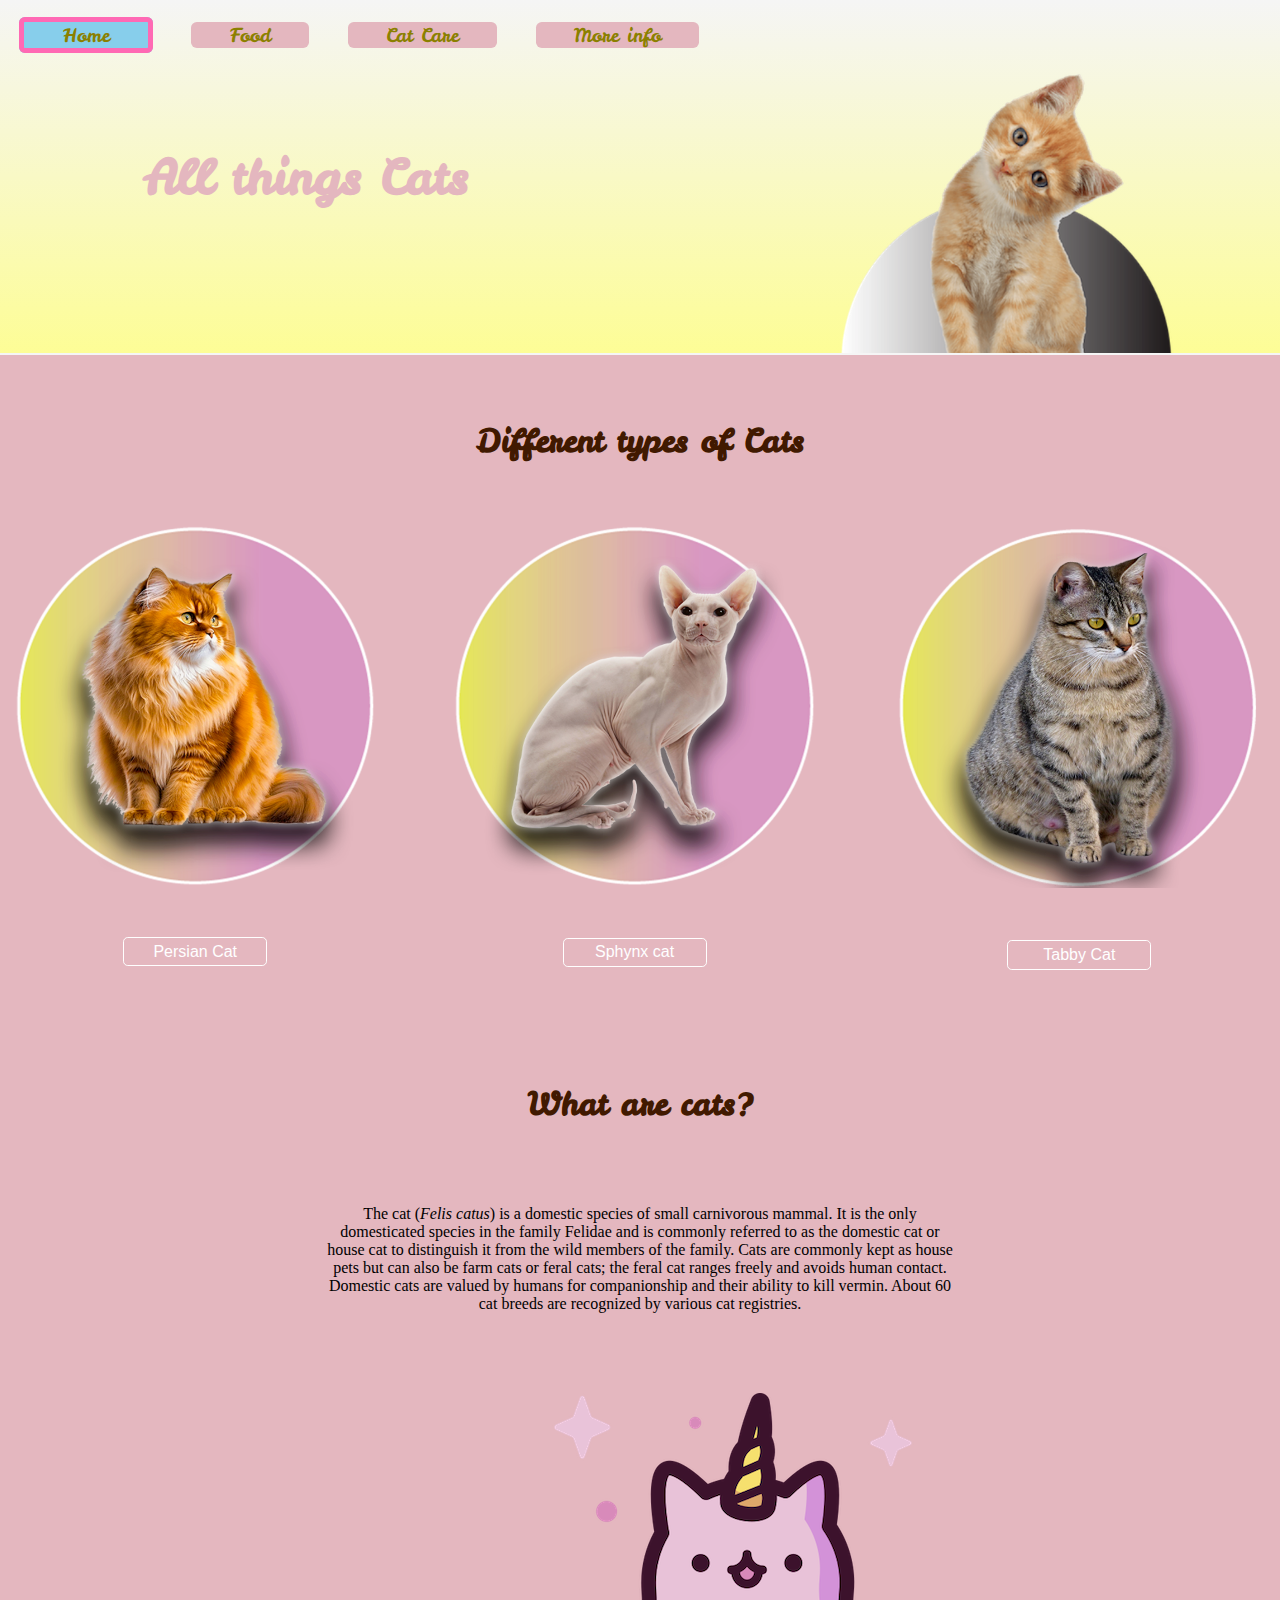
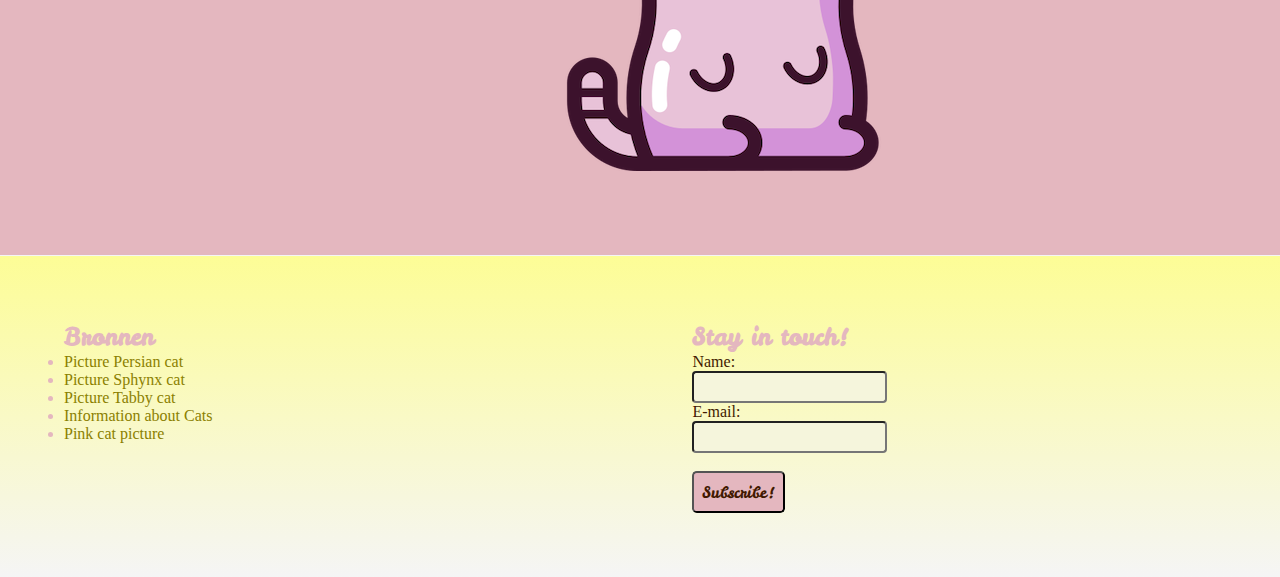
<file: index.html>
<!DOCTYPE html>
<html lang="en">
  <head>
    <meta charset="UTF-8">
    <meta name="viewport" content="width=device-width, initial-scale=1.0">
    <title>All things Cats</title>
    <link rel="stylesheet" href="styles/style.css">
  </head>

  <body>
    <header> 
      <h1>All things Cats</h1>
      <img src="images/homepagecat.png" alt="Picture of a orange cat">
    
      <nav>
        <ul>
          <li><a class= "activepage" href= "index.html">Home</a></li>
          <li><a href= "food.html">Food</a></li>
          <li><a href= "catcare.html">Cat Care</a></li>        
          <li><a href= "moreinfo.html">More info</a></li>
        </ul>
      </nav> 
    </header>

    <main class="home">
      <section>
        <h2>Different types of Cats</h2>      

        <ul>
          <li>
            <figure>
              <a href="moreinfo.html#persiancat">
                <img src="images/persianbutton.png" alt="Picture of a Persian Cat">
              </a>
              <figcaption>Persian Cat</figcaption>
            </figure>   
          </li>

          <li>
            <figure>
              <a href="moreinfo.html#sphynxcat">
                <img src="images/sphynxbutton.png" alt="Picture of a Sphynx Cat">
              </a>
              <figcaption>Sphynx cat</figcaption>
            </figure>
          </li>  

          <li>
            <figure>  
              <a href="moreinfo.html#tabbycat">
                <img src="images/tabbybutton.png" alt="Picture of a Tabby Cat">
              </a>
              <figcaption>Tabby Cat</figcaption>
            </figure>
          </li>
        </ul>
      </section>

      <section>
        <h2>What are cats?</h2>
        <p class="whatarecats"> The cat (<em>Felis catus</em>) is a domestic species of small carnivorous mammal. It is the only domesticated species in the family Felidae and is commonly referred to as the domestic cat or house cat to distinguish it from the wild members of the family. Cats are commonly kept as house pets but can also be farm cats or feral cats; the feral cat ranges freely and avoids human contact. Domestic cats are valued by humans for companionship and their ability to kill vermin. About 60 cat breeds are recognized by various cat registries.
        </p>
        <img src="images/funnyicon.png" alt="Funny pink cat rotating">
      </section>
    </main>

    <footer>
      <section>
        <h2> Bronnen </h2>
        <ul>
         <li><a href="https://www.google.com/url?sa=i&url=https%3A%2F%2Fwww.vecteezy.com%2Fpng%2F24597677-cute-persian-cat-png-generative-ai&psig=AOvVaw2IzPDYzbkx4M05BXjzO00m&ust=1695677015771000&source=images&cd=vfe&opi=89978449&ved=0CBAQjRxqFwoTCPjqluOLxoEDFQAAAAAdAAAAABAE"> Picture Persian cat </a></li>
         <li><a href="https://www.google.com/url?sa=i&url=https%3A%2F%2Fwww.pngall.com%2Fsphynx-cat-png%2F&psig=AOvVaw2ZSf-7QwDfe4lFcat1eQSD&ust=1695676888958000&source=images&cd=vfe&opi=89978449&ved=0CBAQjRxqFwoTCKiEifGLxoEDFQAAAAAdAAAAABAE"> Picture Sphynx cat </a></li>
         <li><a href="https://www.google.com/url?sa=i&url=https%3A%2F%2Ffreepng.pictures%2Fdownload%2Fcat-3%2F&psig=AOvVaw28k7t4ruJYuOZL6uYmaHnL&ust=1695677064541000&source=images&cd=vfe&opi=89978449&ved=0CBAQjRxqFwoTCODJv7qXxIEDFQAAAAAdAAAAABBm"> Picture Tabby cat </a></li>
         <li><a href="https://en.wikipedia.org/wiki/Cat"> Information about Cats </a></li>
         <li><a href="https://cdn-icons-png.flaticon.com/512/3468/3468377.png"> Pink cat picture </a></li>
        </ul>
      </section>

      <section>
        <h2>Stay in touch!</h2>
        <form>
          <label for="name">Name:</label><br>
          <input type="text"><br>
          <label for="email">E-mail:</label><br>
          <input type="text"><br><br>
          <button type="submit" value="submit">Subscribe!</button>
        </form>
      </section>
    </footer>

  </body>
</html>
</file>
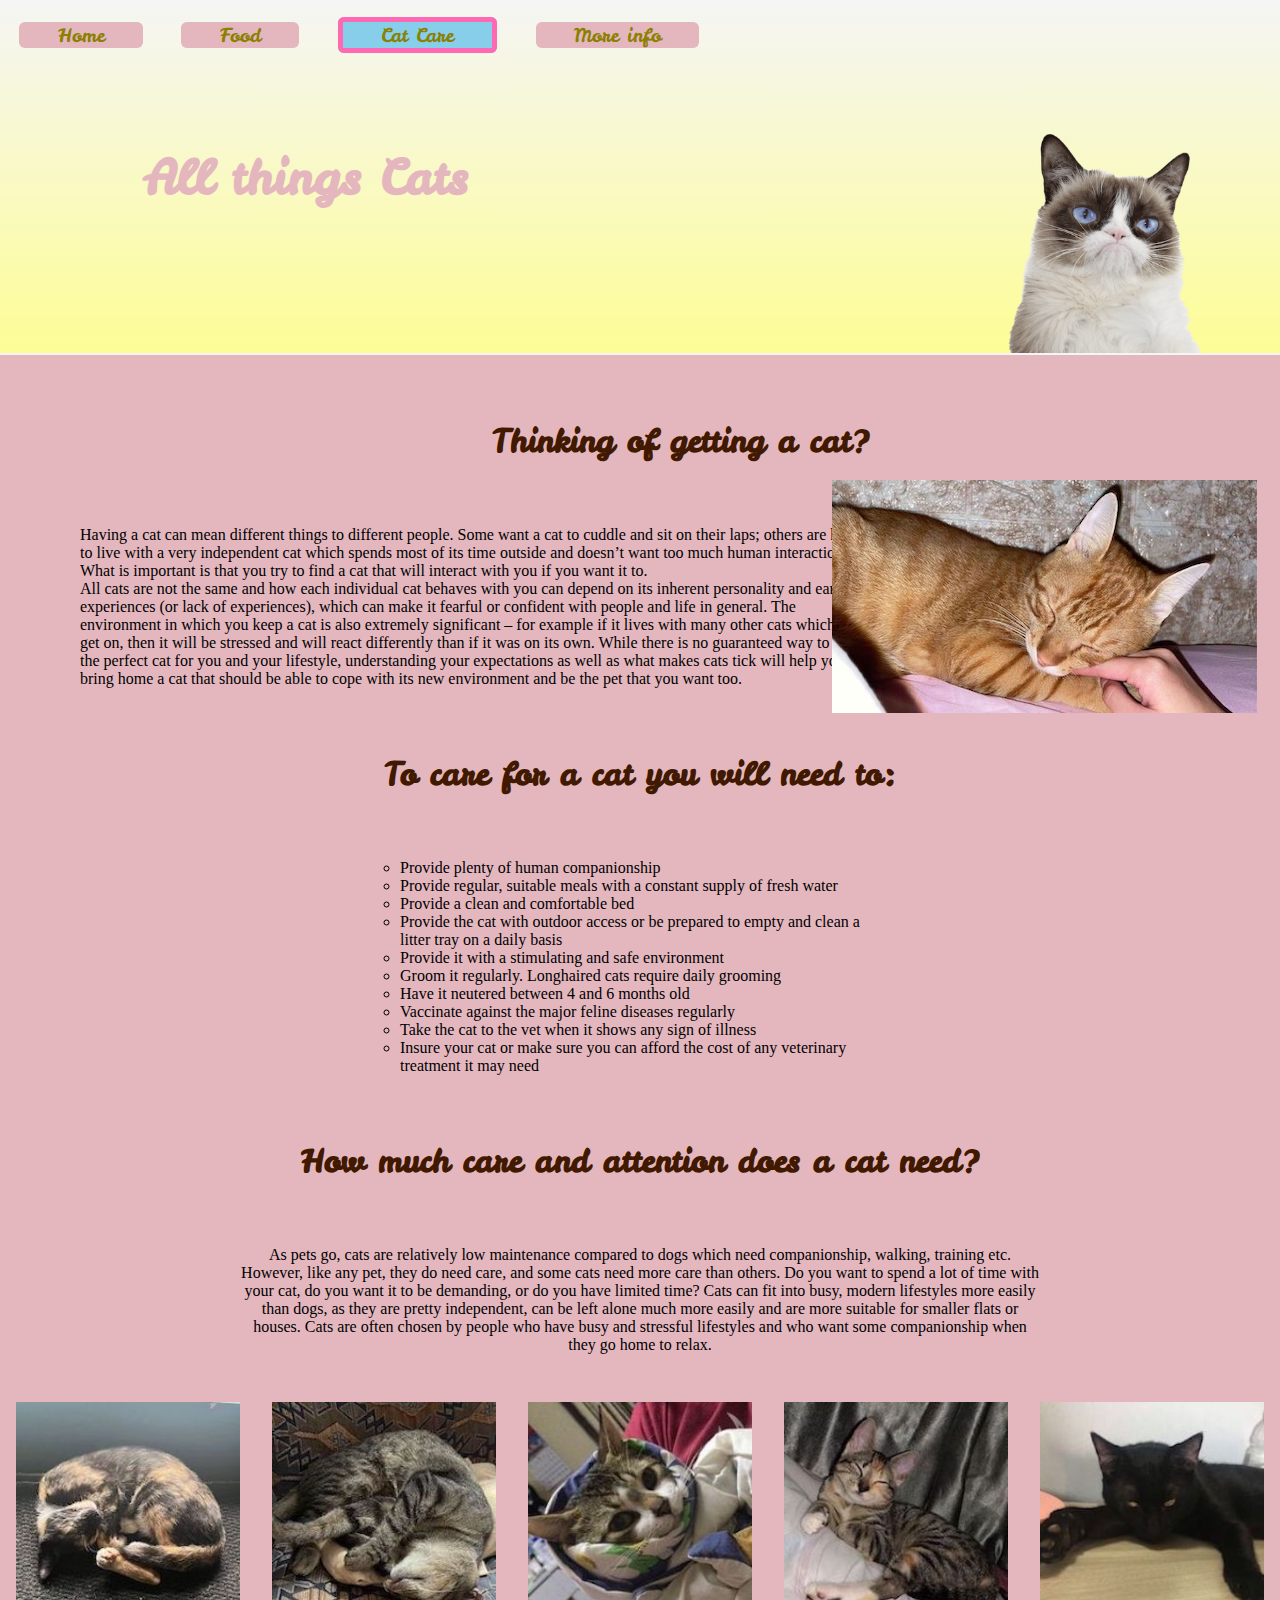
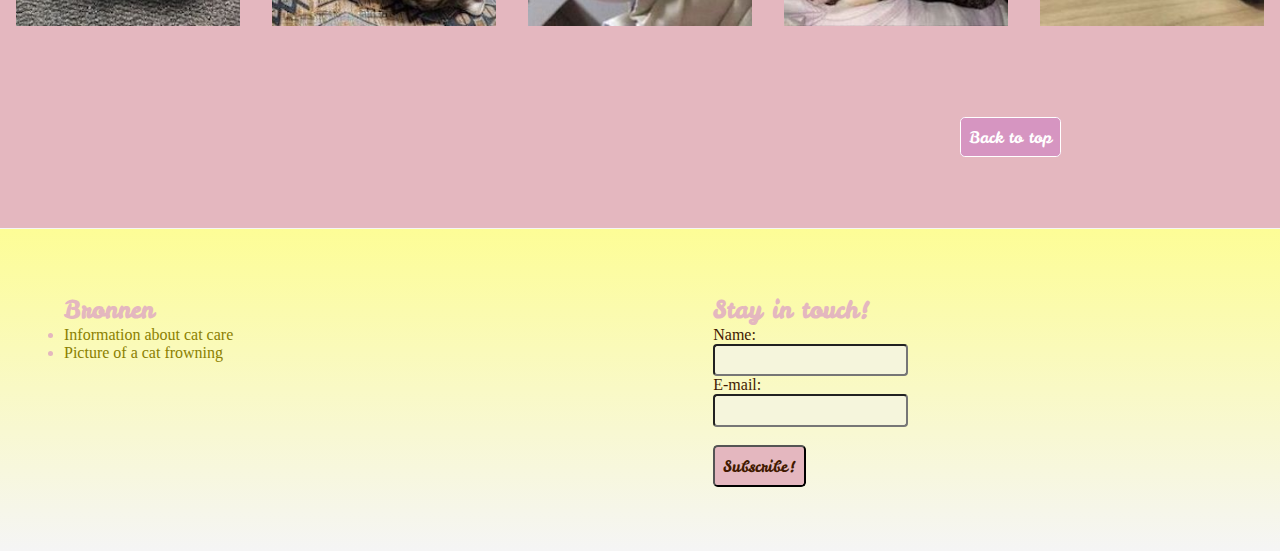
<file: catcare.html>
<!DOCTYPE html>
<html lang="en">
  <head>
    <meta charset="UTF-8">
    <meta name="viewport" content="width=device-width, initial-scale=1.0">
    <title>Cat care</title>
    <link rel="stylesheet" href="styles/style.css">
  </head>

  <body>
    <header>
      <h1 id="catcare">All things Cats</h1>
      <img src="images/headercat.png" alt="Picture of a cat frowning">

      <nav>
        <ul>
          <li> <a href= "index.html">Home</a> </li>
          <li> <a href= "food.html">Food</a> </li>
          <li> <a class= "activepage" href= "catcare.html"> Cat Care</a> </li>        
          <li> <a href= "moreinfo.html">More info</a> </li>
        </ul>
      </nav> 
    </header>

    <main class="care">
      <section>
        <h2>Thinking of getting a cat?</h2>
        
        <p>Having a cat can mean different things to different people. Some want a cat to cuddle and sit on their laps; others are happy to live with a very independent cat which spends most of its time outside and doesn’t want too much human interaction. What is important is that you try to find a cat that will interact with you if you want it to.
        </p>
        <p>All cats are not the same and how each individual cat behaves with you can depend on its inherent personality and early experiences (or lack of experiences), which can make it fearful or confident with people and life in general. The environment in which you keep a cat is also extremely significant – for example if it lives with many other cats which do not get on, then it will be stressed and will react differently than if it was on its own. While there is no guaranteed way to choose the perfect cat for you and your lifestyle, understanding your expectations as well as what makes cats tick will help you to bring home a cat that should be able to cope with its new environment and be the pet that you want too.
        </p>
        <img class="orangecat" src="images/mycat.jpg" alt="a picture of an orange cat">
      </section>
      
      <section>
        <h2>To care for a cat you will need to:</h2>
        <ul>
          <li>Provide plenty of human companionship</li>
          <li>Provide regular, suitable meals with a constant supply of fresh water</li>
          <li>Provide a clean and comfortable bed</li>
          <li>Provide the cat with outdoor access or be prepared to empty and clean a litter tray on a daily basis</li>
          <li>Provide it with a stimulating and safe environment</li>
          <li>Groom it regularly. Longhaired cats require daily grooming</li>
          <li>Have it neutered between 4 and 6 months old</li>
          <li>Vaccinate against the major feline diseases regularly</li>
          <li>Take the cat to the vet when it shows any sign of illness</li>
          <li>Insure your cat or make sure you can afford the cost of any veterinary treatment it may need</li>
        </ul>
      </section>

      <section>
        <h2>How much care and attention does a cat need?</h2>
        <p>As pets go, cats are relatively low maintenance compared to dogs which need companionship, walking, training etc. However, like any pet, they do need care, and some cats need more care than others. Do you want to spend a lot of time with your cat, do you want it to be demanding, or do you have limited time? Cats can fit into busy, modern lifestyles more easily than dogs, as they are pretty independent, can be left alone much more easily and are more suitable for smaller flats or houses. Cats are often chosen by people who have busy and stressful lifestyles and who want some companionship when they go home to relax.
        </p>
          
        <ul>
          <li><img src="images/mycat4.jpeg" alt="a cat sleeping in a curly position"></li>
          <li><img src="images/mycat3.jpeg" alt="a cat sleeping in a curly position"></li>
          <li><img src="images/mycat2.jpeg" alt="a picture of a cat in a blanket"></li>
          <li><img src="images/mycat5.jpeg" alt="a picture of a cat sleeping"></li>
          <li><img src="images/mycat6.jpeg" alt="a picture of a black cat"></li>
        </ul>
      </section>

      <a href="#catcare">Back to top</a>
    </main>

    <footer>
      <section>
        <h2> Bronnen </h2>
        <ul>
         <li><a href="https://icatcare.org/advice/thinking-of-getting-a-cat/#:~:text=To%20care%20for%20a%20cat%20you%20will%20need%20to%3A&text=Provide%20the%20cat%20with%20outdoor,Longhaired%20cats%20require%20daily%20grooming">Information about cat care </a></li>
         <li><a href="https://www.google.com/url?sa=i&url=https%3A%2F%2Fwww.stickpng.com%2Fimg%2Fmemes%2Fgrumpy-cat%2Fgrumpy-cat-blue-eyes&psig=AOvVaw0OtUhMiY6k9m-6S6IGmWdl&ust=1695831388927000&source=images&cd=vfe&opi=89978449&ved=0CBAQjRxqFwoTCMDh-KzWyIEDFQAAAAAdAAAAABAF"> Picture of a cat frowning </a></li>
        </ul>
      </section>

      <section>
        <h2>Stay in touch!</h2>
        <form>
          <label for="name">Name:</label><br>
          <input type="text"><br>
          <label for="email">E-mail:</label><br>
          <input type="text"><br><br>
          <button type="submit" value="submit">Subscribe!</button>
        </form>
      </section>
    </footer>

  </body>
</html>
</file>
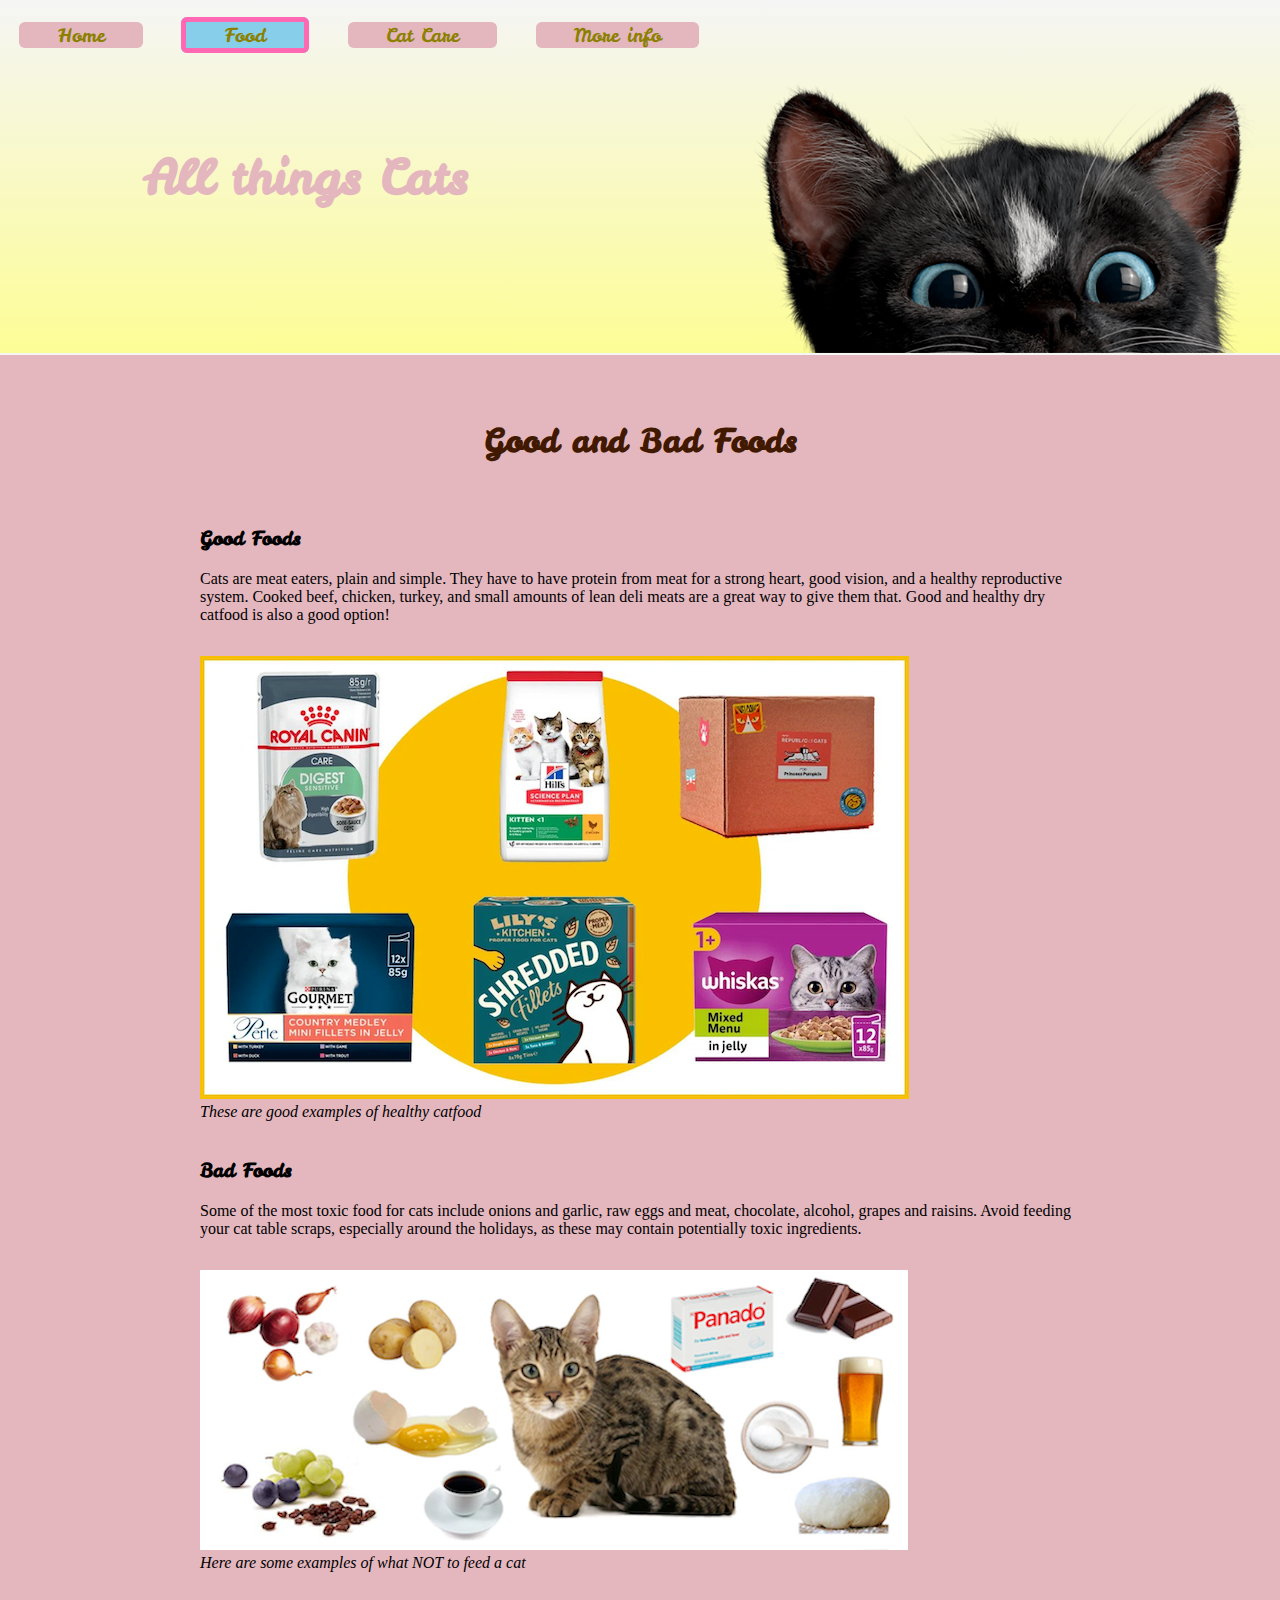
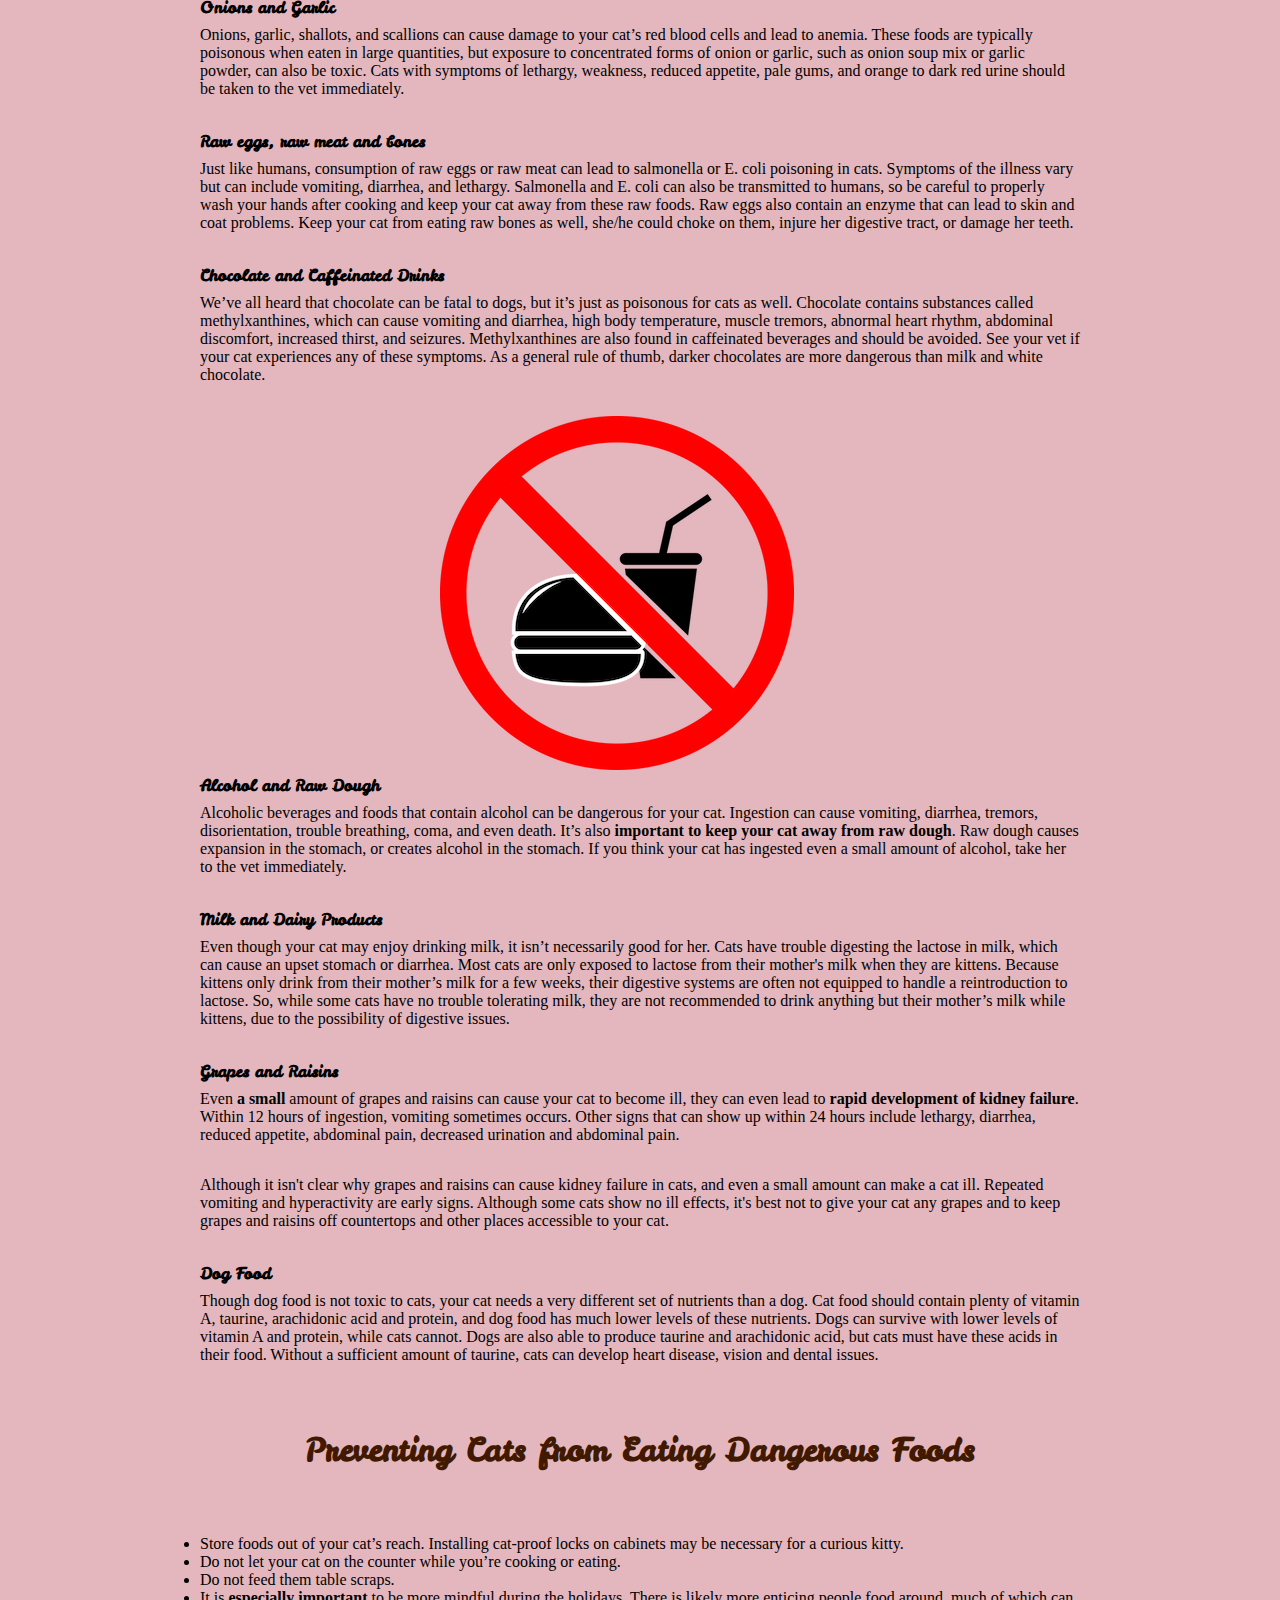
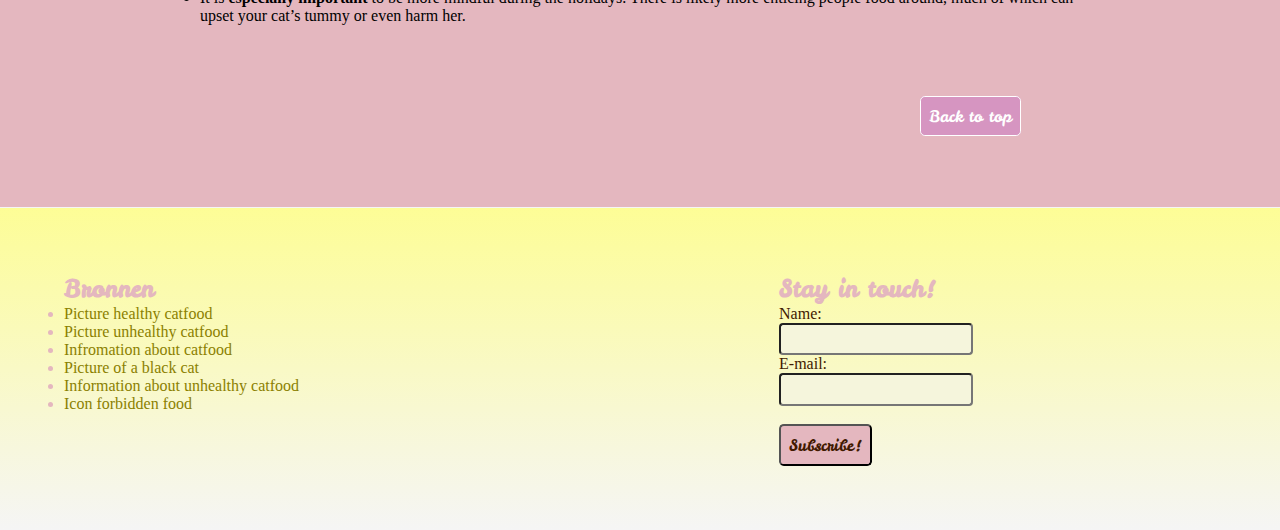
<file: food.html>
<!DOCTYPE html>
<html lang="en">
  <head>
    <meta charset="UTF-8">
    <meta name="viewport" content="width=device-width, initial-scale=1.0">
    <title>Catfood</title>
    <link rel="stylesheet" href="styles/style.css">
  </head>

  <body>
    <header> 
      <h1 id="foods">All things Cats</h1>
      <img src="images/curiouscat.png" alt="Picture of a cat peeking">
      
      <nav>
        <ul>
          <li><a href= "index.html">Home</a></li>
          <li><a class= "activepage" href= "food.html">Food</a></li>
          <li><a href= "catcare.html">Cat Care</a></li>        
          <li><a href= "moreinfo.html">More info</a></li>
        </ul>
      </nav> 
    </header>

    <main class="goodbadfoods">
      <section>
        <h2> Good and Bad Foods </h2>
        <h3> Good Foods </h3>
        <p>Cats are meat eaters, plain and simple. They have to have protein from meat for a strong heart, good vision, and a healthy reproductive system. Cooked beef, chicken, turkey, and small amounts of lean deli meats are a great way to give them that. Good and healthy dry catfood is also a good option!
        </p>

        <figure>
          <img src="images/healthycatfood.png" alt="Picture of healthy catfood">
          <figcaption><em>These are good examples of healthy catfood</em></figcaption>
        </figure>
      </section>
      
      <section>
        <h3> Bad Foods </h3>
        <p>Some of the most toxic food for cats include onions and garlic, raw eggs and meat, chocolate, alcohol, grapes and raisins. Avoid feeding your cat table scraps, especially around the holidays, as these may contain potentially toxic ingredients.
        </p>
        
        <figure>
          <img src="images/toxiccatfoods.png" alt="Picture of unhealthy catfood">
          <figcaption><em> Here are some examples of what NOT to feed a cat </em></figcaption>
        </figure>
        
        <h4>Onions and Garlic</h4>
        <p>Onions, garlic, shallots, and scallions can cause damage to your cat’s red blood cells and lead to anemia. These foods are typically poisonous when eaten in large quantities, but exposure to concentrated forms of onion or garlic, such as onion soup mix or garlic powder, can also be toxic. Cats with symptoms of lethargy, weakness, reduced appetite, pale gums, and orange to dark red urine should be taken to the vet immediately.
        </p>
        <h4>Raw eggs, raw meat and bones</h4>
        <p>Just like humans, consumption of raw eggs or raw meat can lead to salmonella or E. coli poisoning in cats. Symptoms of the illness vary but can include vomiting, diarrhea, and lethargy. Salmonella and E. coli can also be transmitted to humans, so be careful to properly wash your hands after cooking and keep your cat away from these raw foods. Raw eggs also contain an enzyme that can lead to skin and coat problems. Keep your cat from eating raw bones as well, she/he could choke on them, injure her digestive tract, or damage her teeth.
        </p>
        <h4>Chocolate and Caffeinated Drinks</h4>
        <p>We’ve all heard that chocolate can be fatal to dogs, but it’s just as poisonous for cats as well. Chocolate contains substances called methylxanthines, which can cause vomiting and diarrhea, high body temperature, muscle tremors, abnormal heart rhythm, abdominal discomfort, increased thirst, and seizures. Methylxanthines are also found in caffeinated beverages and should be avoided. See your vet if your cat experiences any of these symptoms. As a general rule of thumb, darker chocolates are more dangerous than milk and white chocolate.
        </p>
        <img class="forbidden" src="images/stopfoodicon.png" alt="Picture of forbidden food icon">
        <h4>Alcohol and Raw Dough</h4>
        <p>Alcoholic beverages and foods that contain alcohol can be dangerous for your cat. Ingestion can cause vomiting, diarrhea, tremors, disorientation, trouble breathing, coma, and even death. It’s also <strong>important to keep your cat away from raw dough</strong>. Raw dough causes expansion in the stomach, or creates alcohol in the stomach. If you think your cat has ingested even a small amount of alcohol, take her to the vet immediately.
        </p>
        <h4>Milk and Dairy Products</h4>
        <p>Even though your cat may enjoy drinking milk, it isn’t necessarily good for her. Cats have trouble digesting the lactose in milk, which can cause an upset stomach or diarrhea. Most cats are only exposed to lactose from their mother's milk when they are kittens. Because kittens only drink from their mother’s milk for a few weeks, their digestive systems are often not equipped to handle a reintroduction to lactose. So, while some cats have no trouble tolerating milk, they are not recommended to drink anything but their mother’s milk while kittens, due to the possibility of digestive issues.
        </p>
        <h4>Grapes and Raisins</h4>
        <p>Even <strong>a small</strong> amount of grapes and raisins can cause your cat to become ill, they can even lead to <strong>rapid development of kidney failure</strong>. Within 12 hours of ingestion, vomiting sometimes occurs. Other signs that can show up within 24 hours include lethargy, diarrhea, reduced appetite, abdominal pain, decreased urination and abdominal pain.
        </p>
        <p>Although it isn't clear why grapes and raisins can cause kidney failure in cats, and even a small amount can make a cat ill. Repeated vomiting and hyperactivity are early signs. Although some cats show no ill effects, it's best not to give your cat any grapes and to keep grapes and raisins off countertops and other places accessible to your cat.
        </p>
        <h4>Dog Food</h4>
        <p>Though dog food is not toxic to cats, your cat needs a very different set of nutrients than a dog. Cat food should contain plenty of vitamin A, taurine, arachidonic acid and protein, and dog food has much lower levels of these nutrients. Dogs can survive with lower levels of vitamin A and protein, while cats cannot. Dogs are also able to produce taurine and arachidonic acid, but cats must have these acids in their food. Without a sufficient amount of taurine, cats can develop heart disease, vision and dental issues.
        </p>
      </section>    
      
      <section>
        <h2>Preventing Cats from Eating Dangerous Foods</h2>
        <ul>
          <li>Store foods out of your cat’s reach. Installing cat-proof locks on cabinets may be necessary for a curious kitty.</li>
          <li>Do not let your cat on the counter while you’re cooking or eating.</li>
          <li>Do not feed them table scraps.</li>
          <li>It is <strong>especially important</strong> to be more mindful during the holidays. There is likely more enticing people food around, much of which can upset your cat’s tummy or even harm her.</li>         
        </ul>
      </section>

      <a href="#foods"> Back to top </a>
    </main>

    <footer>
     <section>
       <h2> Bronnen </h2>
       <ul>
         <li><a href="https://www.google.com/url?sa=i&url=https%3A%2F%2Fwww.telegraph.co.uk%2Fpets%2Fnews-features%2Fbest-cat-food%2F&psig=AOvVaw1zist0ZJNcqa6wC69jJgTU&ust=1695817744576000&source=images&cd=vfe&opi=89978449&ved=0CBAQjRxqFwoTCLDA-MOjyIEDFQAAAAAdAAAAABAE"> Picture healthy catfood </a></li>
         <li><a href="https://zuki.co.za/cdn/shop/articles/toxiccatfoods.png?v=1530882141"> Picture unhealthy catfood </a></li>
         <li><a href="https://www.telegraph.co.uk/pets/news-features/best-cat-food/">Infromation about catfood</a></li>
         <li><a href="https://www.google.com/url?sa=i&url=https%3A%2F%2Ffelini.rocks%2F&psig=AOvVaw1rHefJiUDO9UMV2bN8ZiiL&ust=1695831991394000&source=images&cd=vfe&opi=89978449&ved=0CBAQjRxqFwoTCMiZq8zYyIEDFQAAAAAdAAAAABAU">Picture of a black cat</a></li>
         <li><a href="https://www.hillspet.com/cat-care/nutrition-feeding/toxic-foods-for-cats?lightboxfired=true#">Information about unhealthy catfood</a></li>
         <li><a href="https://static.vecteezy.com/system/resources/previews/023/527/507/original/no-food-allowed-sign-symbol-icon-prohibition-sign-red-circle-transparent-background-free-png.png">Icon forbidden food</a></li>
       </ul>
     </Section>

     <section>
      <h2>Stay in touch!</h2>
      <form>
        <label for="name">Name:</label><br>
        <input type="text"><br>
        <label for="email">E-mail:</label><br>
        <input type="text"><br><br>
        <button type="submit" value="submit">Subscribe!</button>
      </form>
    </section>
    </footer>

  </body>
</html>
</file>
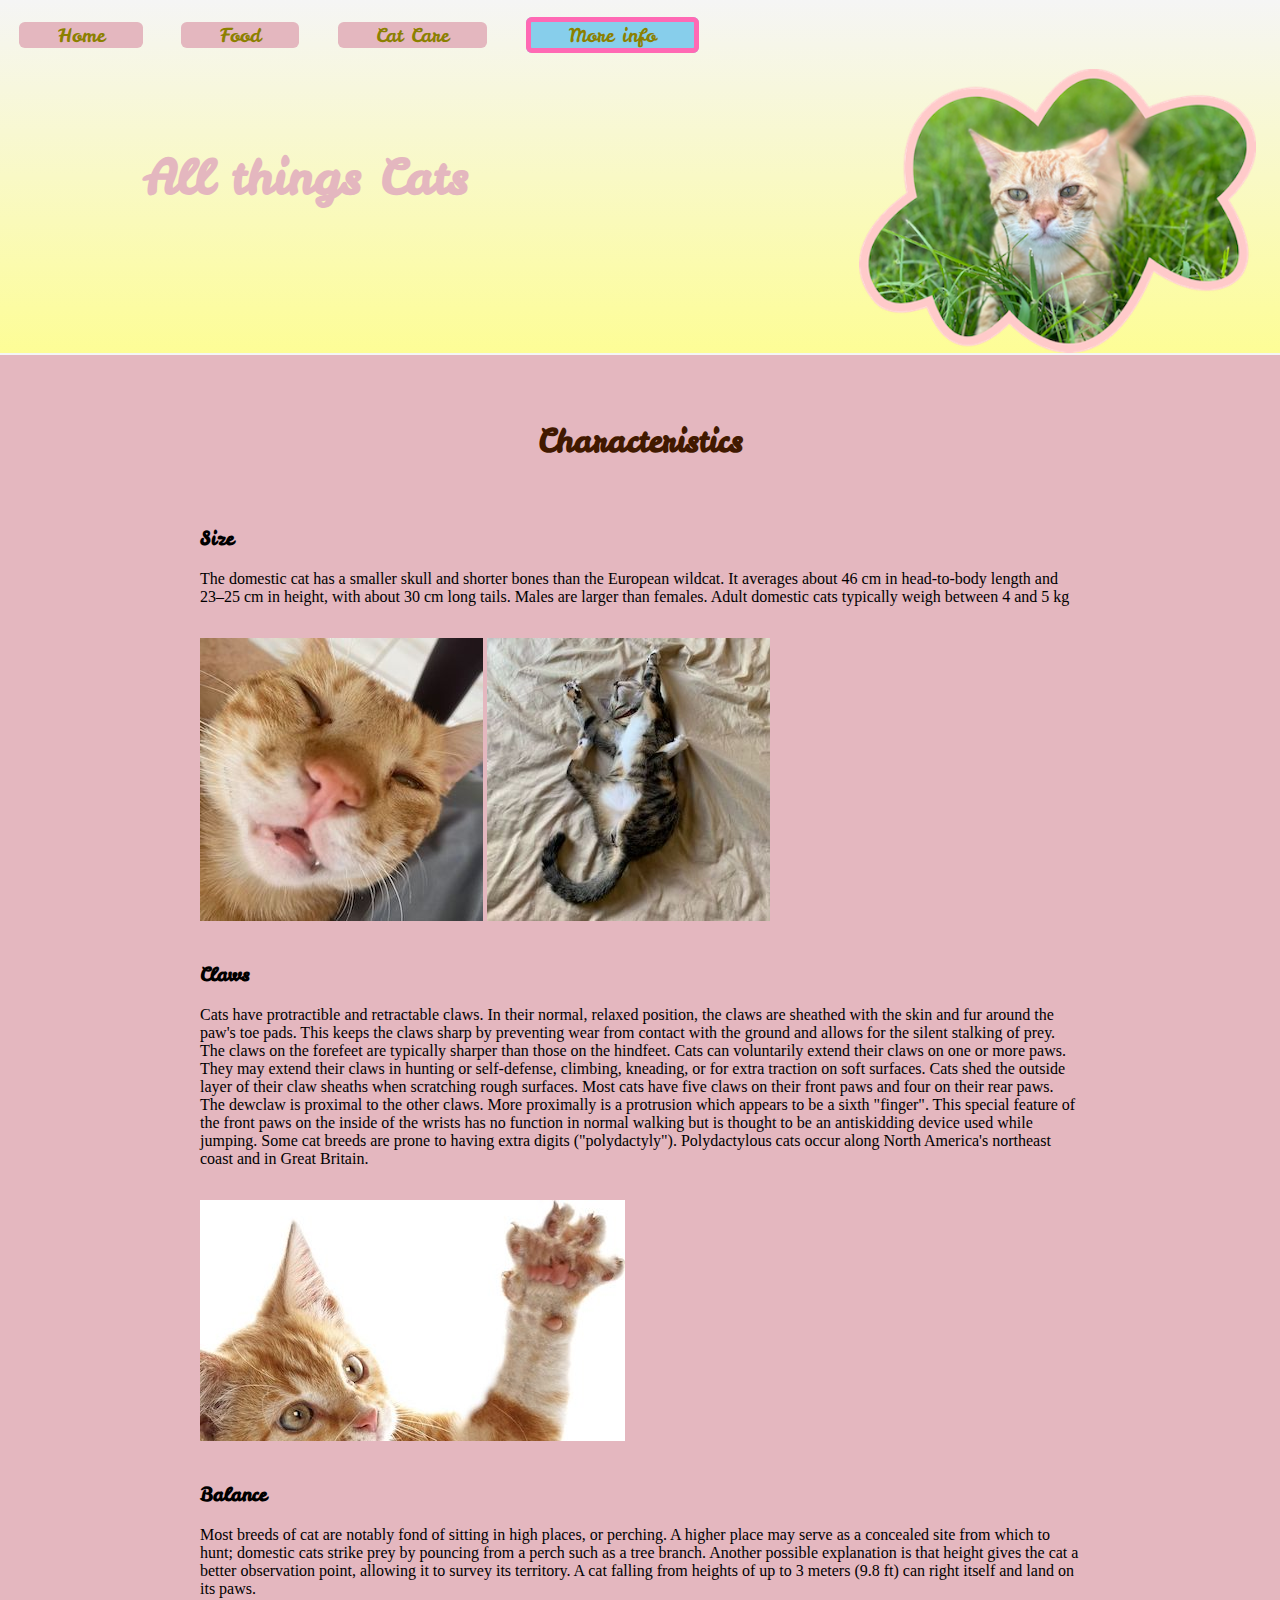
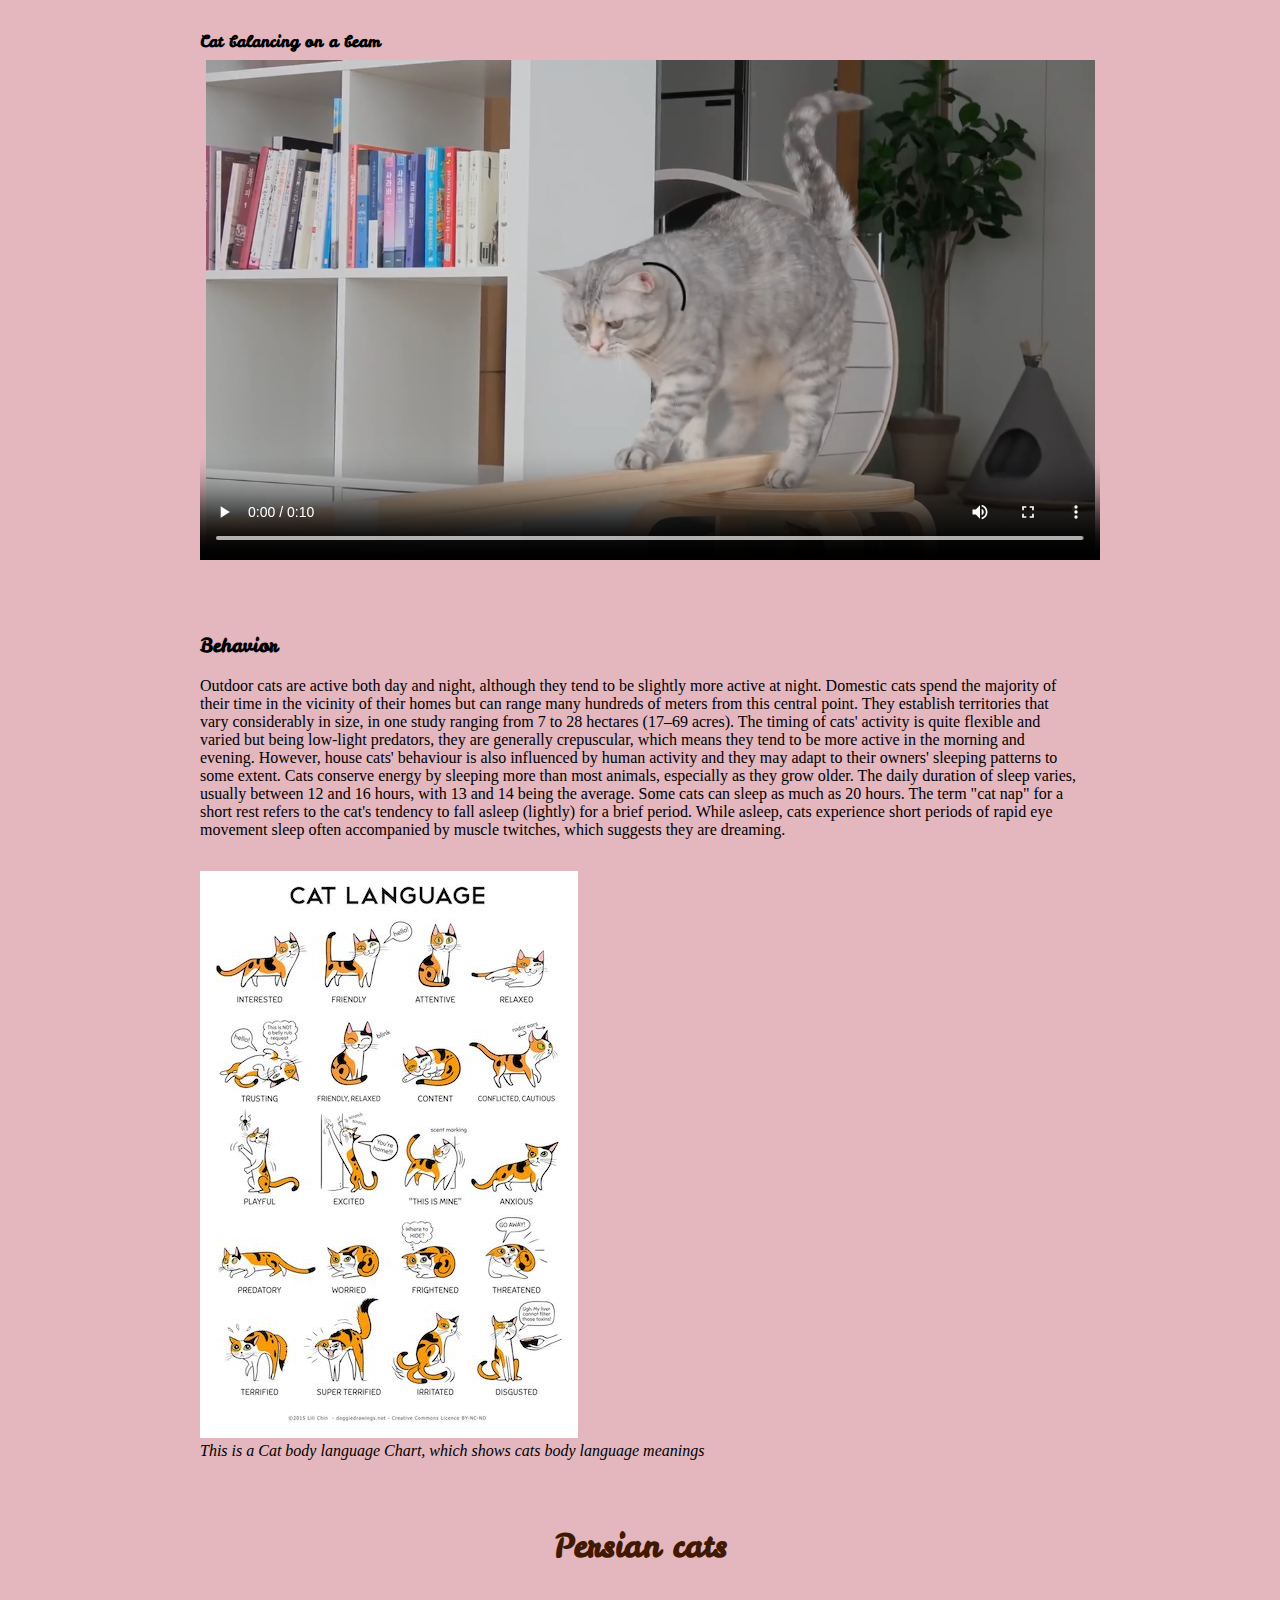
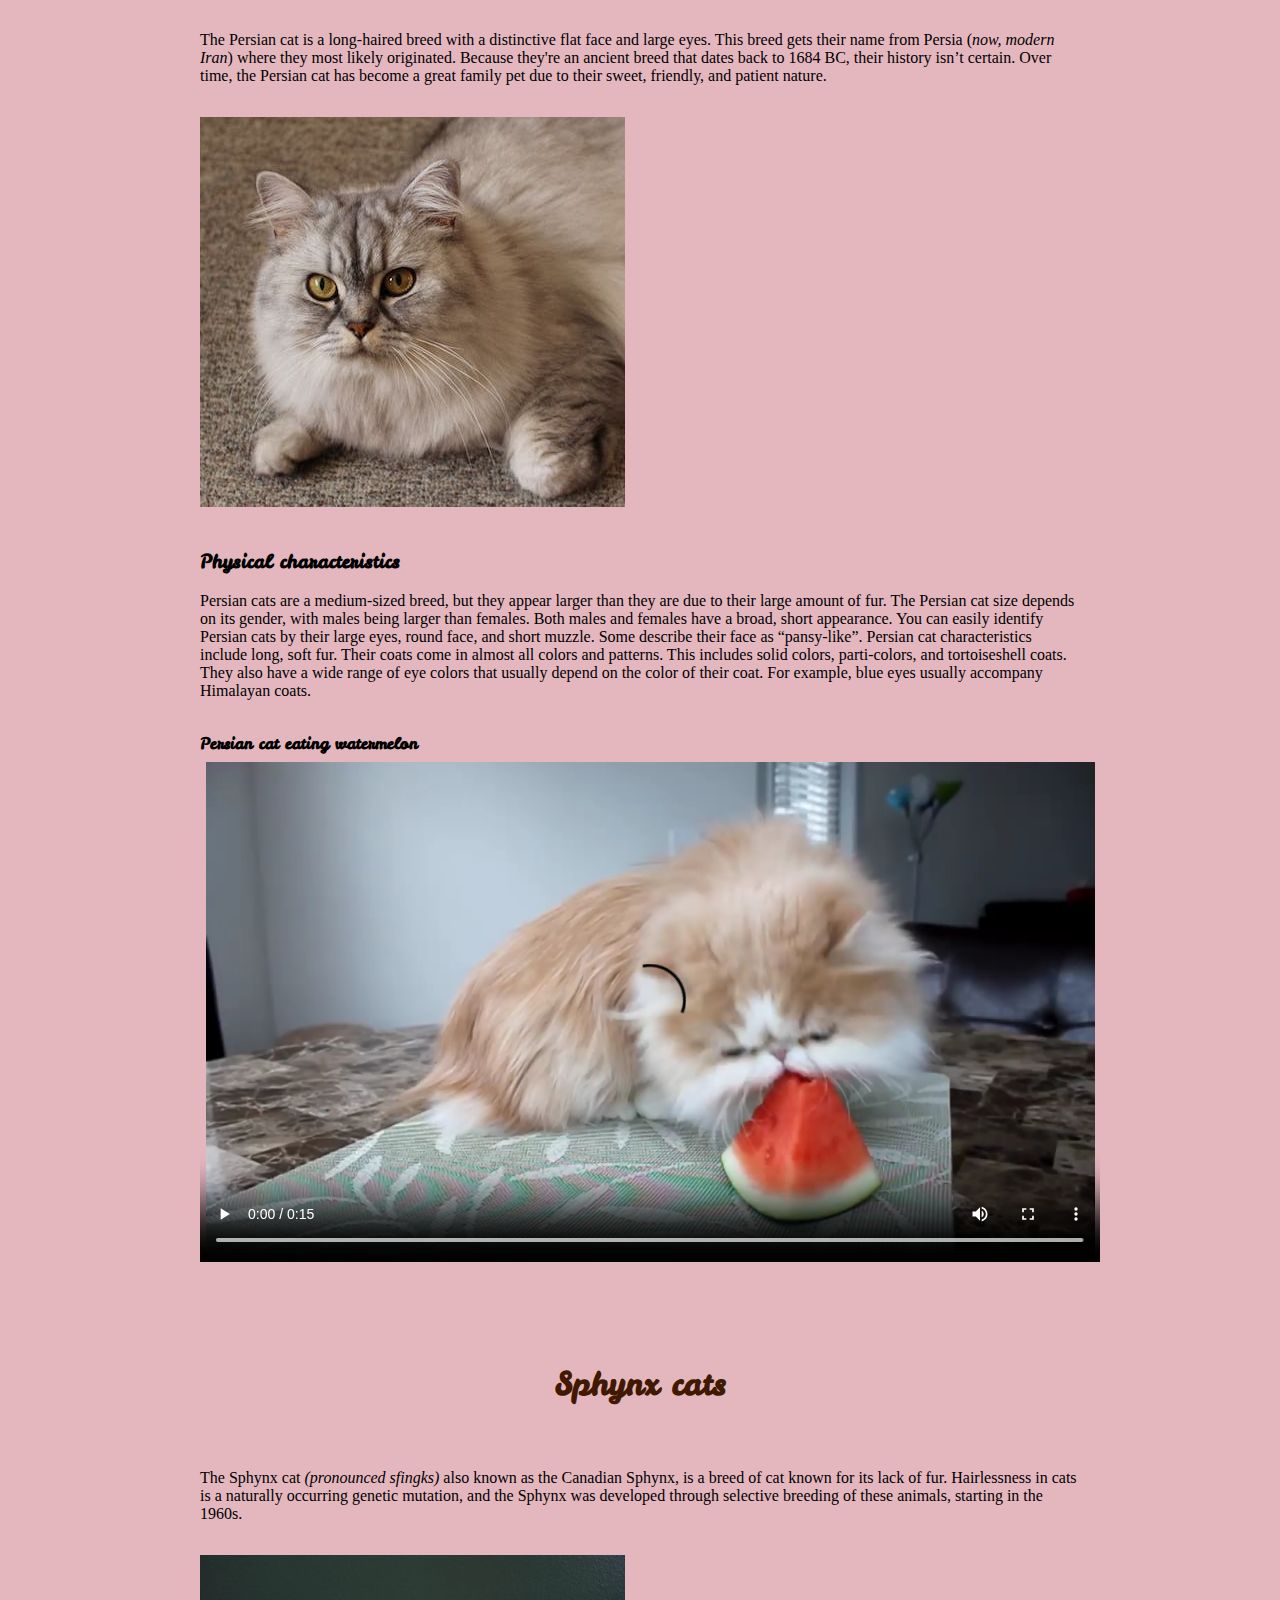
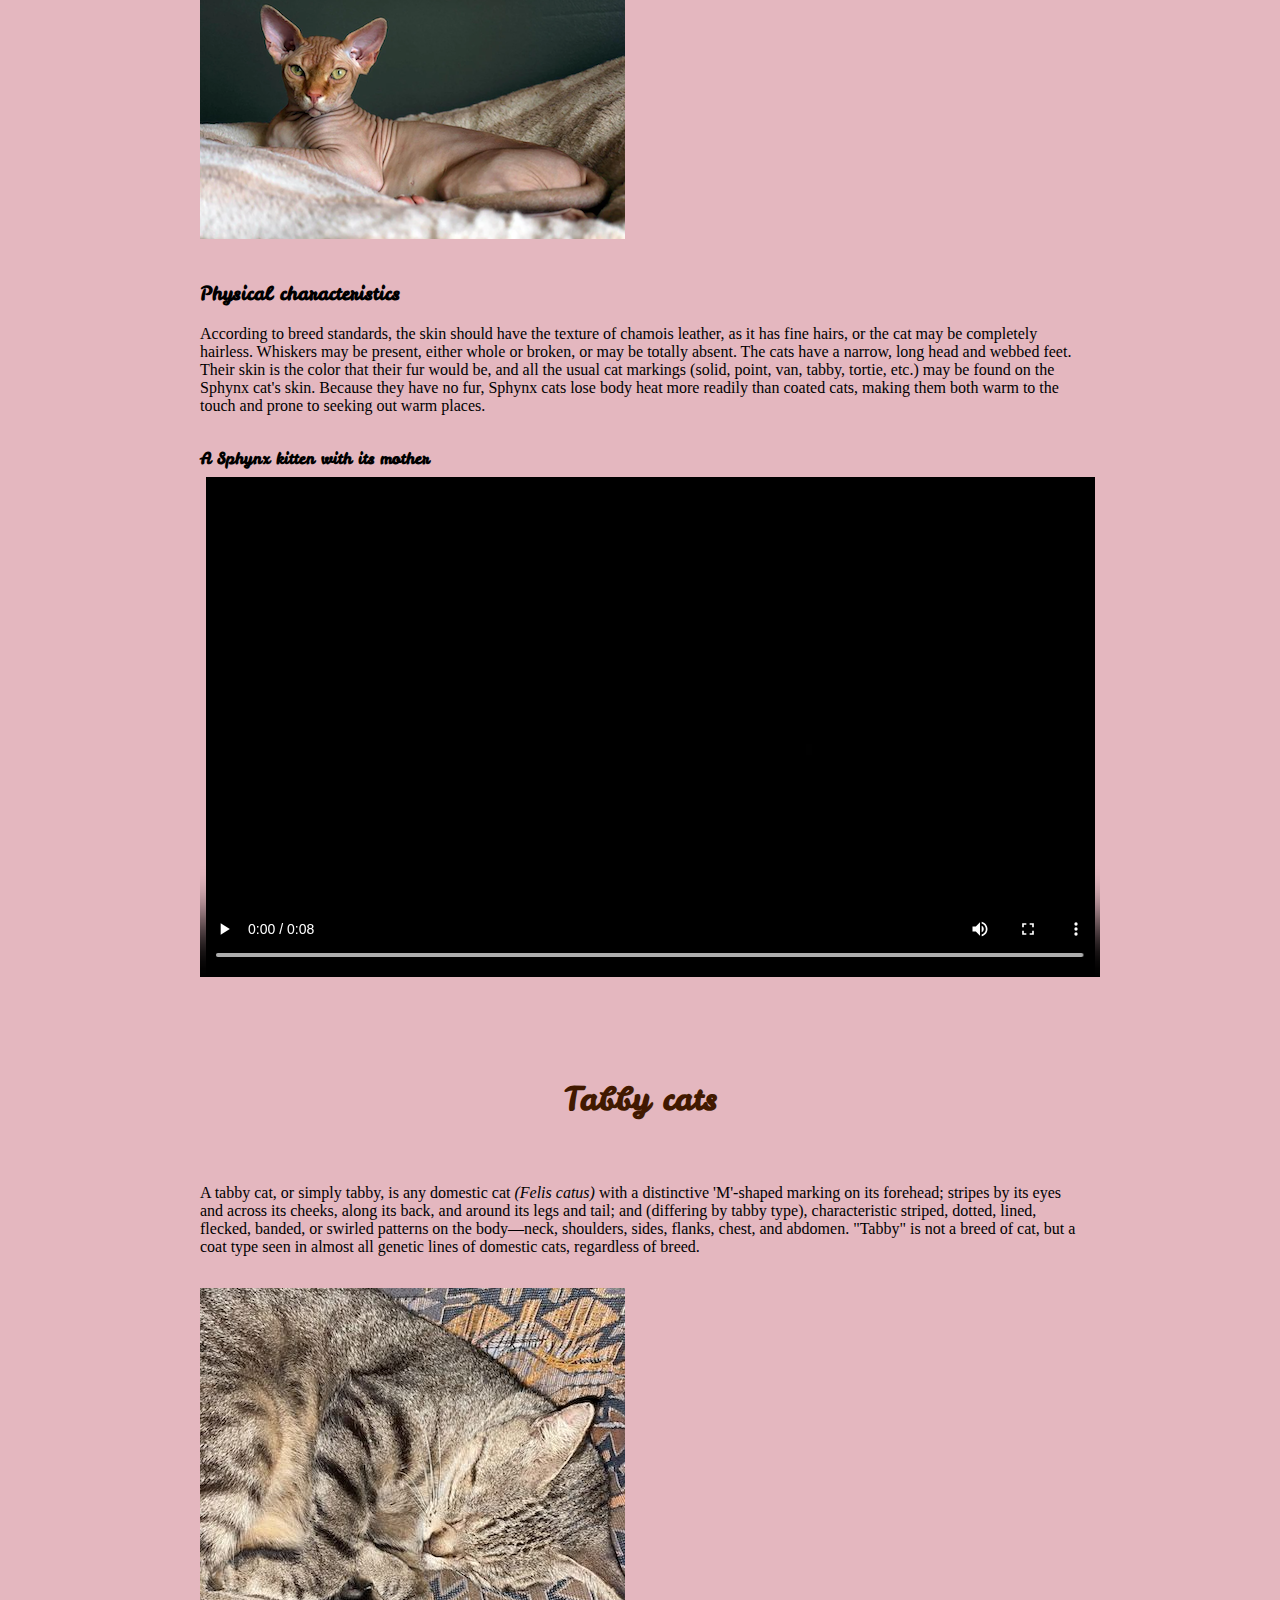
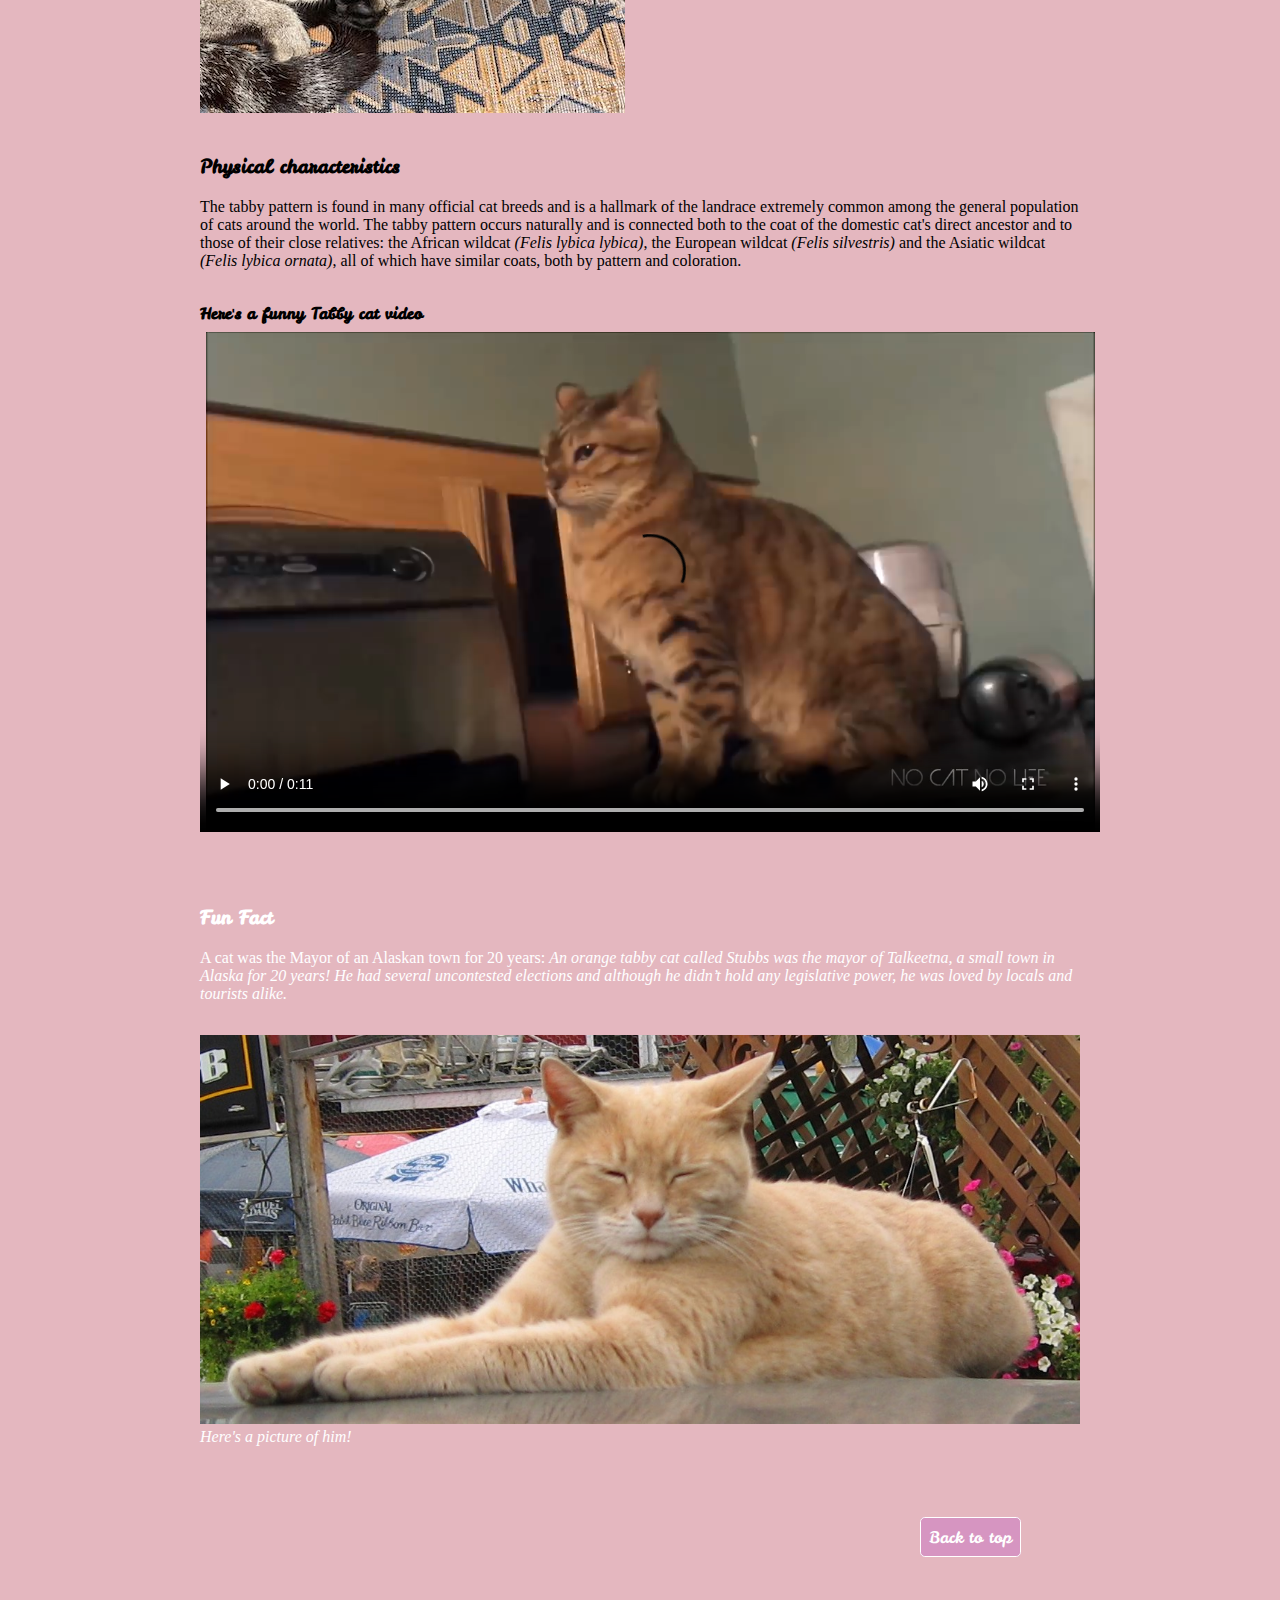
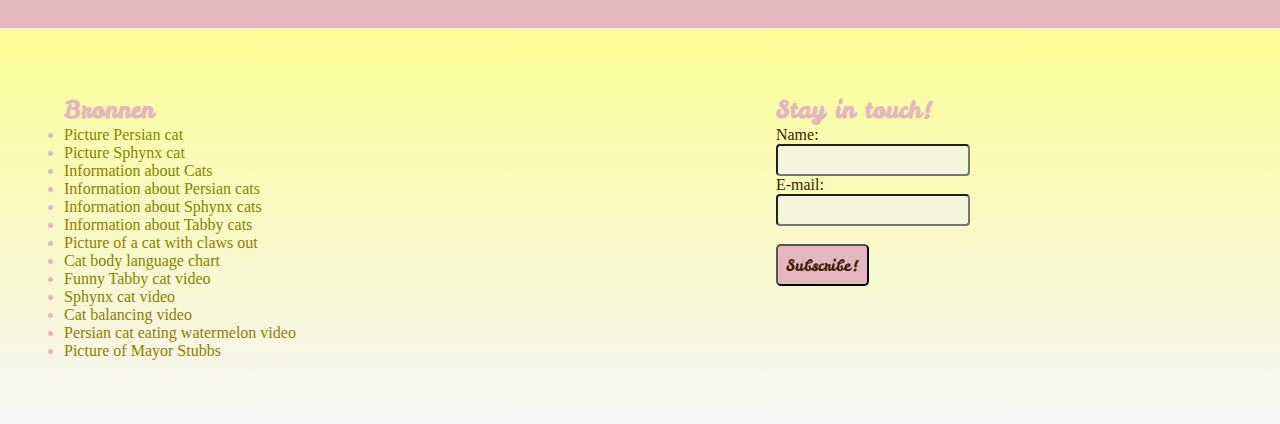
<file: moreinfo.html>
<!DOCTYPE html>
<html lang="en">
  <head>
    <meta charset="UTF-8">
    <meta name="viewport" content="width=device-width, initial-scale=1.0">
    <title>More Info</title>
    <link rel="stylesheet" href="styles/style.css">
  </head>

  <body>
    <header>
      <h1 id="info">All things Cats</h1>
      <img src="images/mycat7.png" alt="Picture of a orange cat">

      <nav>
        <ul>
          <li> <a href= "index.html">Home</a> </li>
          <li> <a href= "food.html">Food</a> </li>
          <li> <a href= "catcare.html">Cat Care</a> </li>        
          <li> <a class= "activepage" href= "moreinfo.html">More info</a> </li>
        </ul>
      </nav> 
    </header>

    <main class="moreinfo">
      <section>
        <h2>Characteristics</h2>
        <h3>Size</h3>
        <p>The domestic cat has a smaller skull and shorter bones than the European wildcat. It averages about 46 cm in head-to-body length and 23–25 cm in height, with about 30 cm long tails. Males are larger than females. Adult domestic cats typically weigh between 4 and 5 kg
        </p>
        <img src="images/mycat8.jpeg" alt="Picture of a orange cat sleeping funny">
        <img src="images/mycat9.jpeg" alt="Picture of a tabby cat laying upside down funny">
          
        <h3>Claws</h3>
        <p>Cats have protractible and retractable claws. In their normal, relaxed position, the claws are sheathed with the skin and fur around the paw's toe pads. This keeps the claws sharp by preventing wear from contact with the ground and allows for the silent stalking of prey. The claws on the forefeet are typically sharper than those on the hindfeet. Cats can voluntarily extend their claws on one or more paws. They may extend their claws in hunting or self-defense, climbing, kneading, or for extra traction on soft surfaces. Cats shed the outside layer of their claw sheaths when scratching rough surfaces. Most cats have five claws on their front paws and four on their rear paws. The dewclaw is proximal to the other claws. More proximally is a protrusion which appears to be a sixth "finger". This special feature of the front paws on the inside of the wrists has no function in normal walking but is thought to be an antiskidding device used while jumping. Some cat breeds are prone to having extra digits ("polydactyly"). Polydactylous cats occur along North America's northeast coast and in Great Britain.
        </p>
        <img src="images/cat-shows-claws.jpg" alt="Cat shows claws">
        
        <h3>Balance</h3>
        <p>Most breeds of cat are notably fond of sitting in high places, or perching. A higher place may serve as a concealed site from which to hunt; domestic cats strike prey by pouncing from a perch such as a tree branch. Another possible explanation is that height gives the cat a better observation point, allowing it to survey its territory. A cat falling from heights of up to 3 meters (9.8 ft) can right itself and land on its paws.
        </p>

        <h4>Cat balancing on a beam</h4>
        <video width="900" height="500" controls>
          <source src="videos/catbalancingvideo.mp4" type="video/mp4">
          Your browser does not support the video tag.
        </video>  
          
        <h3>Behavior</h3>
        <p>Outdoor cats are active both day and night, although they tend to be slightly more active at night. Domestic cats spend the majority of their time in the vicinity of their homes but can range many hundreds of meters from this central point. They establish territories that vary considerably in size, in one study ranging from 7 to 28 hectares (17–69 acres). The timing of cats' activity is quite flexible and varied but being low-light predators, they are generally crepuscular, which means they tend to be more active in the morning and evening. However, house cats' behaviour is also influenced by human activity and they may adapt to their owners' sleeping patterns to some extent. Cats conserve energy by sleeping more than most animals, especially as they grow older. The daily duration of sleep varies, usually between 12 and 16 hours, with 13 and 14 being the average. Some cats can sleep as much as 20 hours. The term "cat nap" for a short rest refers to the cat's tendency to fall asleep (lightly) for a brief period. While asleep, cats experience short periods of rapid eye movement sleep often accompanied by muscle twitches, which suggests they are dreaming.
        </p>
        <figure>
          <img src="images/catbodylanguage.jpg" alt="Cats body language chart">
          <figcaption><em>This is a Cat body language Chart, which shows cats body language meanings</em></figcaption>
        </figure>
      </section>   

      <section>
        <h2 id="persiancat">Persian cats</h2>
        <p>The Persian cat is a long-haired breed with a distinctive flat face and large eyes. This breed gets their name from Persia (<em>now, modern Iran</em>) where they most likely originated. Because they're an ancient breed that dates back to 1684 BC, their history isn’t certain. Over time, the Persian cat has become a great family pet due to their sweet, friendly, and patient nature.
        </p>
        <img src="images/persiancat.jpg" alt="Persian cat">

        <h3>Physical characteristics</h3>
        <p>Persian cats are a medium-sized breed, but they appear larger than they are due to their large amount of fur. The Persian cat size depends on its gender, with males being larger than females. Both males and females have a broad, short appearance. You can easily identify Persian cats by their large eyes, round face, and short muzzle. Some describe their face as “pansy-like”. Persian cat characteristics include long, soft fur. Their coats come in almost all colors and patterns. This includes solid colors, parti-colors, and tortoiseshell coats. They also have a wide range of eye colors that usually depend on the color of their coat. For example, blue eyes usually accompany Himalayan coats.
        </p>
  
        <h4>Persian cat eating watermelon</h4>
        <video width="900" height="500" controls>
          <source src="videos/persiancatvideo.mp4" type="video/mp4">
          Your browser does not support the video tag.
        </video>     
      </section>

      <section>
        <h2 id="sphynxcat">Sphynx cats</h2>
        <p>The Sphynx cat <em>(pronounced sfingks)</em> also known as the Canadian Sphynx, is a breed of cat known for its lack of fur. Hairlessness in cats is a naturally occurring genetic mutation, and the Sphynx was developed through selective breeding of these animals, starting in the 1960s.
        </p>
        <img src="images/sphynxcat.png" alt="Sphynx cat">
      
        <h3>Physical characteristics</h3>
        <p>According to breed standards, the skin should have the texture of chamois leather, as it has fine hairs, or the cat may be completely hairless. Whiskers may be present, either whole or broken, or may be totally absent. The cats have a narrow, long head and webbed feet. Their skin is the color that their fur would be, and all the usual cat markings (solid, point, van, tabby, tortie, etc.) may be found on the Sphynx cat's skin. Because they have no fur, Sphynx cats lose body heat more readily than coated cats, making them both warm to the touch and prone to seeking out warm places.
        </p>
  
        <h4>A Sphynx kitten with its mother</h4>
        <video width="900" height="500" controls>
          <source src="videos/sphynxcatvideo.mp4" type="video/mp4">
          Your browser does not support the video tag.
        </video>  
      </section>

      <section>
        <h2 id="tabbycat">Tabby cats</h2>
        <p>A tabby cat, or simply tabby, is any domestic cat <em>(Felis catus)</em> with a distinctive 'M'-shaped marking on its forehead; stripes by its eyes and across its cheeks, along its back, and around its legs and tail; and (differing by tabby type), characteristic striped, dotted, lined, flecked, banded, or swirled patterns on the body—neck, shoulders, sides, flanks, chest, and abdomen. "Tabby" is not a breed of cat, but a coat type seen in almost all genetic lines of domestic cats, regardless of breed.
        </p>
        <img src="images/tabbycat.jpeg" alt="Tabby cat">
      
        <h3>Physical characteristics</h3>
        <p>The tabby pattern is found in many official cat breeds and is a hallmark of the landrace extremely common among the general population of cats around the world. The tabby pattern occurs naturally and is connected both to the coat of the domestic cat's direct ancestor and to those of their close relatives: the African wildcat <em>(Felis lybica lybica)</em>, the European wildcat <em>(Felis silvestris)</em> and the Asiatic wildcat <em>(Felis lybica ornata)</em>, all of which have similar coats, both by pattern and coloration.
        </p>
      
        <h4>Here's a funny Tabby cat video</h4>
        <video width="900" height="500" controls>
          <source src="videos/funnytabbycatvideo.mp4" type="video/mp4">
          Your browser does not support the video tag.
        </video>           
      </section>

      <section>
        <h3>Fun Fact</h3>
        <p>A cat was the Mayor of an Alaskan town for 20 years: <em>An orange tabby cat called Stubbs was the mayor of Talkeetna, a small town in Alaska for 20 years! He had several uncontested elections and although he didn’t hold any legislative power, he was loved by locals and tourists alike.</em>
        </p>
        <figure>
          <img src="images/mayorstubbs.jpg" alt="A picture of Mayor Stubbs">
          <figcaption><em>Here's a picture of him!</em></figcaption>
        </figure>
      </section>

      <a href="#info"> Back to top </a>
    </main>

    <footer>
      <section>
       <h2> Bronnen </h2>
       <ul>
         <li><a href="https://www.google.com/url?sa=i&url=https%3A%2F%2Fwww.vetstreet.com%2Fcats%2Fpersian&psig=AOvVaw2jBvcfilObAZ2xjbBOwoMW&ust=1695838769073000&source=images&cd=vfe&opi=89978449&ved=0CBAQjRxqFwoTCNC2ju3xyIEDFQAAAAAdAAAAABAE"> Picture Persian cat </a></li>
         <li><a href="https://www.google.com/url?sa=i&url=https%3A%2F%2Fmissymomo.com%2Fblogs%2Fall-things-cats%2Fthe-ultimate-guide-to-caring-for-your-hairless-sphynx-cat&psig=AOvVaw0JPUxyhYS1D-cjjoqX6ZSz&ust=1695839007847000&source=images&cd=vfe&opi=89978449&ved=0CBAQjRxqFwoTCOi4gt_yyIEDFQAAAAAdAAAAABAE"> Picture Sphynx cat </a></li>
         <li><a href="https://en.wikipedia.org/wiki/Cat"> Information about Cats </a></li>
         <li><a href="https://www.webmd.com/pets/cats/what-to-know-about-persian-cats"> Information about Persian cats </a></li>
         <li><a href="https://en.wikipedia.org/wiki/Sphynx_cat"> Information about Sphynx cats </a></li>
         <li><a href="https://en.wikipedia.org/wiki/Tabby_cat"> Information about Tabby cats </a></li>
         <li><a href="https://www.google.com/url?sa=i&url=https%3A%2F%2Fcattime.com%2Fgrooming%2F13539-never-okay-declaw-cat&psig=AOvVaw0Sp3shZXuBx5p3Hhj-iTt6&ust=1695833395530000&source=images&cd=vfe&opi=89978449&ved=0CBAQjRxqFwoTCPDp9OndyIEDFQAAAAAdAAAAABA3"> Picture of a cat with claws out </a></li>
         <li><a href="https://www.google.com/url?sa=i&url=https%3A%2F%2Feastbayspca.org%2Fwhat-we-do%2Fbehavior-and-training%2Fbehavior-resources%2Fcat-behavior%2F&psig=AOvVaw1UWS2y-kjc-EeWkXLvBgqq&ust=1696783016409000&source=images&cd=vfe&opi=89978449&ved=0CA8QjRxqFwoTCLjMrbmv5IEDFQAAAAAdAAAAABAD">Cat body language chart </a></li>
         <li><a href="https://www.youtube.com/watch?v=JxS5E-kZc2s"> Funny Tabby cat video </a></li>
         <li><a href="https://www.youtube.com/watch?v=wGAK0EVdubo"> Sphynx cat video </a></li>
         <li><a href="https://www.youtube.com/watch?v=UhNYhLLTeWU"> Cat balancing video </a></li>
         <li><a href="https://www.youtube.com/watch?v=i3cHNObcEh8"> Persian cat eating watermelon video </a></li>
         <li><a href="https://www.google.com/url?sa=i&url=https%3A%2F%2Fen.wikipedia.org%2Fwiki%2FStubbs_%2528cat%2529&psig=AOvVaw339_M1cZ9ETw3Ge0zZmsmT&ust=1696782583665000&source=images&cd=vfe&opi=89978449&ved=0CA8QjRxqFwoTCIi56vSt5IEDFQAAAAAdAAAAABAM"> Picture of Mayor Stubbs </a></li>
       </ul>
      </section>

      <section>
        <h2>Stay in touch!</h2> 
        <form>
          <label>Name:</label><br>
          <input type="text"><br>
          <label>E-mail:</label><br>
          <input type="text"><br><br>
          <button type="submit" value="submit">Subscribe!</button>
        </form>
      </section>
    </footer>

  </body>
</html>
</file>
<file: styles/style.css>
*{
  margin: 0;
  padding: 0;
  box-sizing: border-box;
}

@font-face { 
  font-family: 'LeckerliOne';
  src: url('../fonts/LeckerliOne-Regular.ttf')
}

body, form{
  font-family: 'Times New Roman';
}

body{
  background:#E4B7BF;
}

img{
  max-width:100%;
}

main{
  padding-bottom: 5em;
}

.activepage{
  border: 0.3em solid hotpink;
  color: hotpink;
  background: skyblue;
}

a:link{
  color:#8B8000;
}
a:hover{
  color:#E75480;
}
a:visited{
  color: #411900;
}
a:active{
  color:whitesmoke;
}

header{
  position: relative;
}

header img{
  position: absolute;
  bottom: 0.1em;
  right: 1.5em;
  height: 80%;
}

nav{
  position: absolute;
  bottom: 16em;
  font-size: larger;
}

nav ul{
  display: flex;
  list-style-type: none; 
}

nav ul li a{
  text-decoration: none;
  color: #411900;
  padding: 0 2em;
  margin: 1em;
  background-color:#E4B7BF;
  text-align: center;
  border-radius: 0.3em;
  transition: all 300ms ease;
}

nav ul li a:hover {
  border: 0.3em solid hotpink;
  color:hotpink;
  background: skyblue;
}

h1, h2, h3, h4, nav ul li a, button{
  font-family: 'LeckerliOne', sans-serif;
}

h1{
  background-image: linear-gradient(whitesmoke, #FDFD96);
  font-size: 3em;
  color:#E4B7BF;
  padding: 3em;
  border-bottom: 0.05em solid whitesmoke;
}

main h2{
  color: #411900;
  text-align: center;
  margin: 2em;
  font-size: xx-large;
}

.home section ul{
  list-style-type: none;
  display: flex;
  flex-direction: row;
  justify-content: center;
  gap: 5em;
  margin: 1em; 
}

.home section ul:first-of-type img:hover{
  border: 1em solid #FDFD96;
  border-radius: 100%;
  color: #D695C1;
  background-image: linear-gradient(#FDFD96, #D695C1)
}

main section ul figcaption{
  font-family: 'Leckerli One', sans-serif;
  color: white;
  padding: 0.3em;
  text-align: center;
  border: 0.1em solid white;
  border-radius: 0.3em;
  width: 9em;
  margin: 3em auto;
}

.whatarecats{
  text-align: center;
  width: 40em;
  margin: 5em auto;
}

.home section:last-of-type img{
  animation: rotation 3s linear infinite;
  margin-left: 34em;
}
  
@keyframes rotation{
  from{
    transform: rotate(0deg)
  }
  to{
    transform: rotate(360deg)
  } 
} 


footer ul li a{
  text-decoration: none;
}

footer{
  background-image: linear-gradient(#FDFD96, whitesmoke);
  font-size: 1em;
  color:#E4B7BF;
  padding: 4em;
  border-top: 0.1em solid whitesmoke;
}

/* food html */

.goodbadfoods{
  width: 55em;
  margin: auto;
}

.forbidden{
  margin-left: 15em; 
  animation: rotation 3s linear infinite;
}
  
@keyframes rotation{
  from{
    transform: rotate(0deg)
  }
  to{
    transform: rotate(360deg)
  } 
} 

figcaption{
  margin-bottom: 1.5em;
}

h3{
  margin: 2em 0 1em 0;
}

.goodbadfoods a:last-of-type, 
.care a:last-of-type,
.moreinfo a:last-of-type{
  font-family: 'LeckerliOne', sans-serif;
  text-decoration: none;
  color:white;
  background-color:#D695C1;
  border: 0.1em solid white;
  border-radius: 0.3em;
  margin-left: 60em;
  padding: 0.5em;
  transition: all 300ms ease;
}

.goodbadfoods a:last-of-type,
.moreinfo a:last-of-type{
  margin-left: 45em;
}

.goodbadfoods a:last-of-type:hover, 
.care a:last-of-type:hover,
.moreinfo a:last-of-type:hover{
border: 0.3em solid hotpink;
color:hotpink;
background: skyblue;
}

.goodbadfoods section:last-of-type,
.moreinfo section:last-of-type{
  margin-bottom: 5em;
}

 /* catcare html */

 .care ul{
  list-style-type:circle;
  width: 30em;
  margin: auto;
}

.care section:first-of-type{
  margin-left: 5em;
}

.care p{
  width: 50em;
}

.orangecat{
  position: absolute;  
  top: 30em;
  left: 65%;
}

.care section:last-of-type p{
  margin: 2em auto;
  text-align: center;
}

.care section:last-of-type ul li{
  list-style-type: none;
  margin: 1em;
}

.care section:last-of-type ul{
  display: flex;
  flex-direction: row;
  width: 80em;
  margin-bottom: 5em;
}

 /* moreinfo html */

.moreinfo{
  width: 55em;
  margin: auto;
}

 .goodbadfoods p, .moreinfo p{
  margin-bottom: 2em;
}

 h4{
  margin-bottom: 0.5em
}

 video{
  margin-bottom: 2em;
}

.moreinfo section:last-of-type{
  color: white;
}

footer{
  display: flex;
}

footer section:last-of-type{
  flex: 1;
}

footer form{
  margin-left: 30em;
}

footer section:last-of-type h2{
 margin-left: 20em;
}

.moreinfo footer section:last-of-type h2{
 padding-left: 4em;
}


input{
  padding: 0.5em;
  color: #411900;
  background-color: beige;
  border-radius: 0.3em;
}

button{
  color: #411900;
  font-size: medium;
  padding: 0.5em;
  background-color:#E4B7BF;
  text-align: center;
  border-radius: 0.3em;
  transition: all 300ms ease;
}

button:hover{
  border: 0.3em solid hotpink;
  color:hotpink;
  background: skyblue;
  border-radius: 0.3em;
}

label{
  color:#411900;
}
</file>
